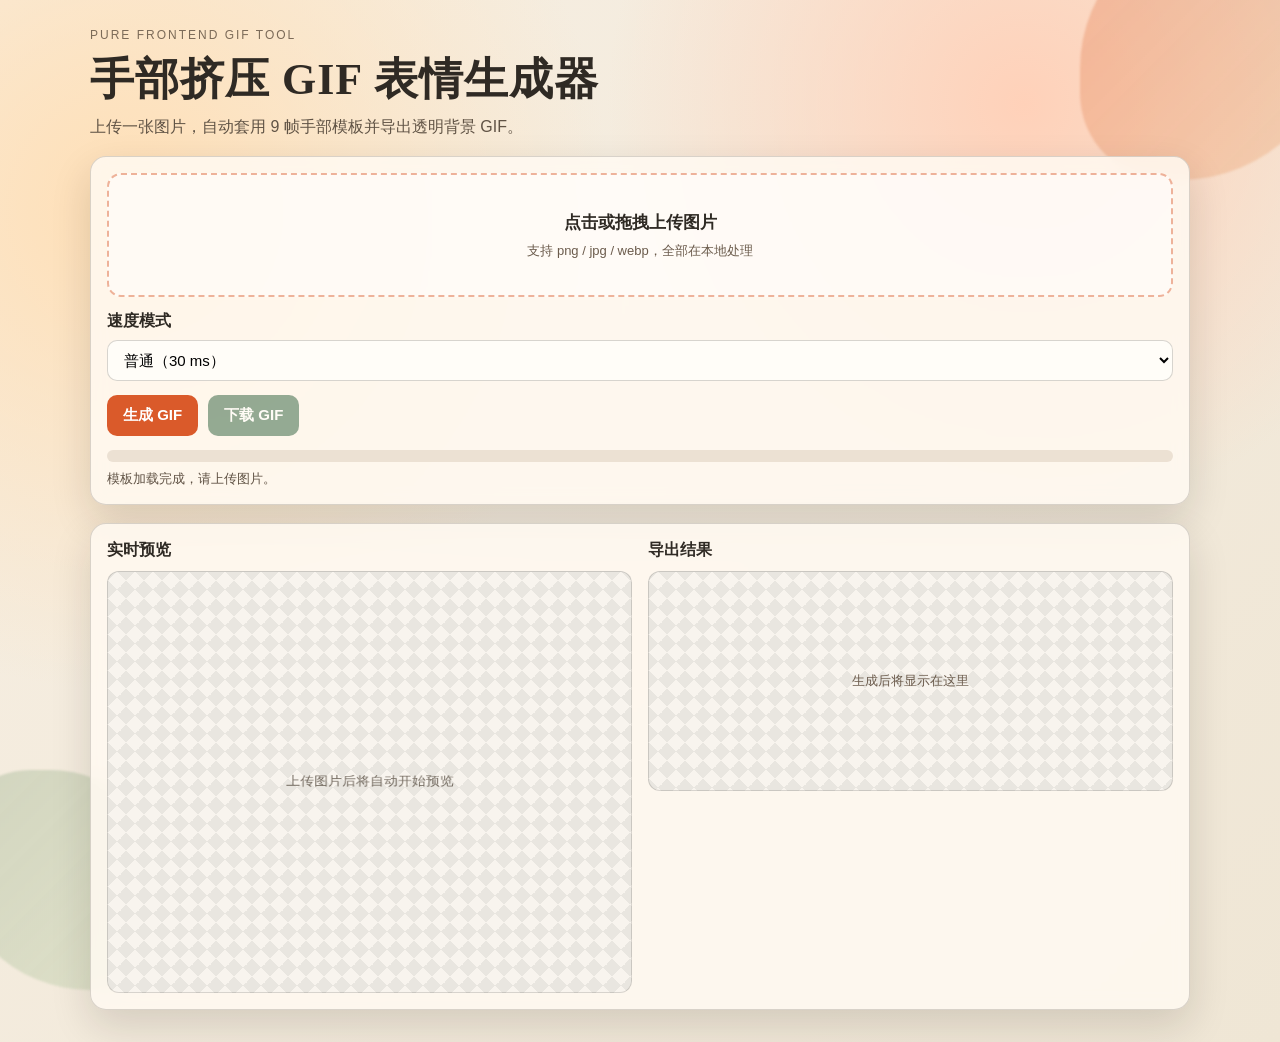
<file: index.html>
<!doctype html>
<html lang="zh-CN">
<head>
  <meta charset="UTF-8" />
  <meta name="viewport" content="width=device-width, initial-scale=1.0" />
  <title>手部挤压 GIF 生成器</title>
  <link rel="stylesheet" href="style.css" />
</head>
<body>
  <div class="bg-shape bg-shape-a" aria-hidden="true"></div>
  <div class="bg-shape bg-shape-b" aria-hidden="true"></div>

  <main class="app">
    <header class="app-header">
      <p class="eyebrow">Pure Frontend GIF Tool</p>
      <h1>手部挤压 GIF 表情生成器</h1>
      <p class="desc">上传一张图片，自动套用 9 帧手部模板并导出透明背景 GIF。</p>
    </header>

    <section class="panel controls">
      <label class="upload-area" id="dropZone" for="fileInput">
        <input id="fileInput" type="file" accept="image/*" />
        <span class="upload-title">点击或拖拽上传图片</span>
        <span class="upload-sub">支持 png / jpg / webp，全部在本地处理</span>
      </label>

      <div class="row">
        <label for="speedMode">速度模式</label>
        <select id="speedMode">
          <option value="fast">快速（10 ms）</option>
          <option value="normal" selected>普通（30 ms）</option>
          <option value="slow">慢速（90 ms）</option>
        </select>
      </div>

      <div class="actions">
        <button id="generateBtn" type="button">生成 GIF</button>
        <button id="downloadBtn" type="button" disabled>下载 GIF</button>
      </div>

      <div class="progress-wrap">
        <progress id="progressBar" value="0" max="100"></progress>
        <p id="statusText">等待上传图片...</p>
      </div>
    </section>

    <section class="panel preview">
      <div class="preview-block">
        <h2>实时预览</h2>
        <div class="checkerboard">
          <canvas id="previewCanvas" width="520" height="520"></canvas>
        </div>
      </div>

      <div class="preview-block">
        <h2>导出结果</h2>
        <div class="checkerboard result-box">
          <img id="resultGif" alt="GIF 导出结果预览" />
          <p id="resultHint">生成后将显示在这里</p>
        </div>
      </div>
    </section>
  </main>

  <script src="gif.js"></script>
  <script src="script.js"></script>
</body>
</html>
</file>
<file: style.css>
:root {
  --bg: #f4efe6;
  --ink: #2f2a24;
  --panel: rgba(255, 250, 241, 0.86);
  --line: rgba(47, 42, 36, 0.18);
  --accent: #da5a2a;
  --accent-strong: #b84217;
  --ok: #3a6a47;
  --shadow: 0 16px 40px rgba(31, 22, 14, 0.14);
}

* {
  box-sizing: border-box;
}

body {
  margin: 0;
  min-height: 100vh;
  font-family: "Microsoft YaHei", "PingFang SC", "Hiragino Sans GB", sans-serif;
  color: var(--ink);
  background:
    radial-gradient(circle at 10% 20%, #ffdfb6 0%, transparent 34%),
    radial-gradient(circle at 80% 10%, #ffd1b9 0%, transparent 30%),
    linear-gradient(135deg, #f7efe3 0%, #efe6d5 100%);
  overflow-x: hidden;
}

.bg-shape {
  position: fixed;
  z-index: 0;
  pointer-events: none;
  filter: blur(1px);
}

.bg-shape-a {
  width: 260px;
  height: 260px;
  top: -80px;
  right: -60px;
  border-radius: 60% 40% 65% 35%;
  background: linear-gradient(135deg, rgba(218, 90, 42, 0.28), rgba(236, 166, 108, 0.3));
  animation: floatA 8s ease-in-out infinite;
}

.bg-shape-b {
  width: 220px;
  height: 220px;
  bottom: -90px;
  left: -50px;
  border-radius: 40% 60% 30% 70%;
  background: linear-gradient(135deg, rgba(104, 142, 98, 0.25), rgba(174, 203, 153, 0.28));
  animation: floatB 7s ease-in-out infinite;
}

@keyframes floatA {
  0%, 100% { transform: translateY(0) rotate(0deg); }
  50% { transform: translateY(14px) rotate(6deg); }
}

@keyframes floatB {
  0%, 100% { transform: translateY(0) rotate(0deg); }
  50% { transform: translateY(-12px) rotate(-5deg); }
}

.app {
  position: relative;
  z-index: 1;
  width: min(1100px, 94vw);
  margin: 28px auto 32px;
  display: grid;
  gap: 18px;
}

.app-header h1 {
  margin: 0;
  font-family: "STKaiti", "KaiTi", "Microsoft YaHei", serif;
  font-size: clamp(28px, 4vw, 44px);
  letter-spacing: 1px;
}

.eyebrow {
  margin: 0 0 8px;
  font-size: 12px;
  letter-spacing: 2px;
  text-transform: uppercase;
  color: #7b6a58;
}

.desc {
  margin: 8px 0 0;
  color: #605345;
}

.panel {
  background: var(--panel);
  border: 1px solid var(--line);
  border-radius: 16px;
  box-shadow: var(--shadow);
  backdrop-filter: blur(8px);
}

.controls {
  padding: 16px;
  display: grid;
  gap: 14px;
}

.upload-area {
  border: 2px dashed rgba(218, 90, 42, 0.45);
  border-radius: 14px;
  min-height: 124px;
  display: grid;
  place-content: center;
  gap: 8px;
  text-align: center;
  cursor: pointer;
  transition: border-color 0.2s ease, transform 0.2s ease, background-color 0.2s ease;
  background: rgba(255, 255, 255, 0.45);
}

.upload-area:hover,
.upload-area.drag-over {
  border-color: var(--accent);
  transform: translateY(-1px);
  background: rgba(255, 243, 234, 0.85);
}

.upload-area input {
  display: none;
}

.upload-title {
  font-weight: 700;
  font-size: 17px;
}

.upload-sub {
  color: #6b5b4c;
  font-size: 13px;
}

.row {
  display: grid;
  gap: 8px;
}

.row label {
  font-weight: 600;
}

select,
button {
  font-family: inherit;
  font-size: 15px;
}

select {
  width: 100%;
  border-radius: 10px;
  border: 1px solid rgba(55, 47, 39, 0.2);
  padding: 10px 12px;
  background: #fffdf8;
}

.actions {
  display: flex;
  flex-wrap: wrap;
  gap: 10px;
}

button {
  border: 0;
  border-radius: 10px;
  padding: 11px 16px;
  font-weight: 700;
  cursor: pointer;
  transition: transform 0.12s ease, opacity 0.2s ease, background-color 0.2s ease;
}

#generateBtn {
  background: var(--accent);
  color: #fff;
}

#generateBtn:hover {
  background: var(--accent-strong);
}

#downloadBtn {
  background: #2b5d3b;
  color: #fff;
}

#downloadBtn:hover {
  background: #244e31;
}

button:disabled {
  opacity: 0.5;
  cursor: not-allowed;
  transform: none;
}

button:not(:disabled):active {
  transform: translateY(1px) scale(0.99);
}

.progress-wrap {
  display: grid;
  gap: 8px;
}

progress {
  width: 100%;
  height: 12px;
  border-radius: 999px;
  overflow: hidden;
}

progress::-webkit-progress-bar {
  background: #ece1d3;
}

progress::-webkit-progress-value {
  background: linear-gradient(90deg, #d8572a, #ed935f);
}

#statusText {
  margin: 0;
  font-size: 13px;
  color: #5f5244;
}

.preview {
  padding: 16px;
  display: grid;
  grid-template-columns: repeat(2, minmax(0, 1fr));
  gap: 16px;
}

.preview-block h2 {
  margin: 0 0 10px;
  font-size: 16px;
}

.checkerboard {
  border-radius: 12px;
  border: 1px solid rgba(30, 24, 18, 0.15);
  background:
    linear-gradient(45deg, rgba(0, 0, 0, 0.06) 25%, transparent 25%) 0 0 / 18px 18px,
    linear-gradient(-45deg, rgba(0, 0, 0, 0.06) 25%, transparent 25%) 0 0 / 18px 18px,
    linear-gradient(45deg, transparent 75%, rgba(0, 0, 0, 0.06) 75%) 0 0 / 18px 18px,
    linear-gradient(-45deg, transparent 75%, rgba(0, 0, 0, 0.06) 75%) 0 0 / 18px 18px,
    #f8f4ee;
  display: grid;
  place-items: center;
  padding: 10px;
}

#previewCanvas,
#resultGif {
  width: min(454px, 100%);
  aspect-ratio: 454 / 400;
  height: auto;
  border-radius: 8px;
}

.result-box {
  min-height: 220px;
  position: relative;
}

#resultGif {
  display: none;
}

#resultHint {
  margin: 0;
  color: #6b5b4c;
  font-size: 13px;
}

@media (max-width: 900px) {
  .preview {
    grid-template-columns: 1fr;
  }
}

@media (max-width: 560px) {
  .app {
    margin-top: 16px;
  }

  .panel,
  .controls,
  .preview {
    padding: 12px;
  }
}
</file>
